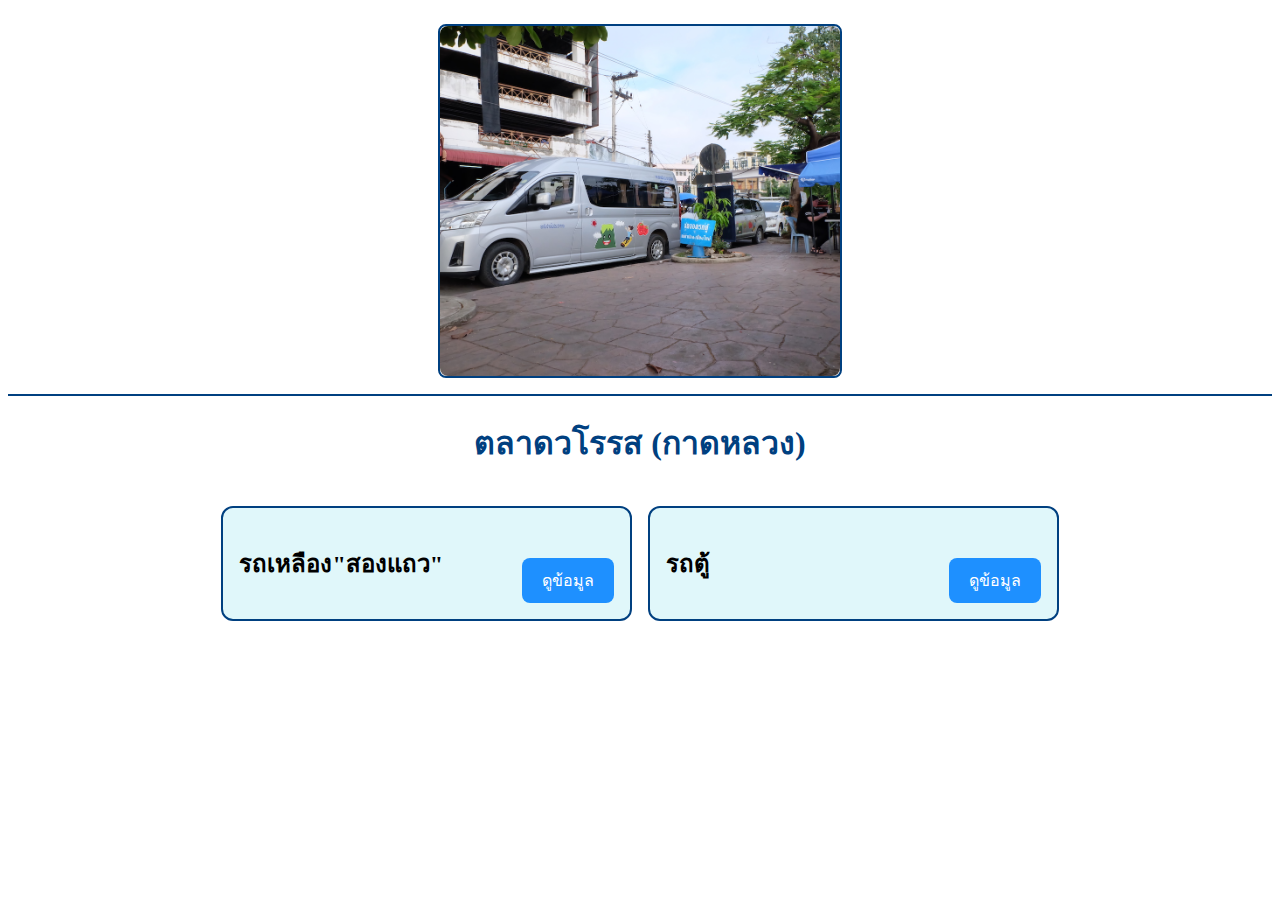
<file: car.html>
<!DOCTYPE html>
<html lang="en">

<head>
    <meta charset="UTF-8">
    <meta name="viewport" content="width=device-width, initial-scale=1.0">
    <title>Document</title>
    <link rel="stylesheet" href="decorate-1.css">
</head>

<body>
    <section class="navbar">
        <div class="i-1">
            <img src="ตลาดวโรรส.jpg" alt="">
        </div>


    </section>
    <h1>ตลาดวโรรส (กาดหลวง) </h1>

    <div class="flexbox">
        <div class="item">
            <div class="content">
                <h2>รถเหลือง"สองแถว"</h2>
                <!-- <h3>ราคา 40-50 บาท</h3> -->
                <a href="car3.html">
                    <button class="info-button">ดูข้อมูล</button>
                </a>
            </div>
        </div>

        <div class="item">
            <div class="content">
                <h2>รถตู้</h2>
                <!-- <h3>ราคาเริ่มต้นที่ 150 บาท</h3> -->
                <a href="far.html">
                    <button class="info-button">ดูข้อมูล</button>
                </a>

            </div>
        </div>


    </div>




</body>

</html>
</file>
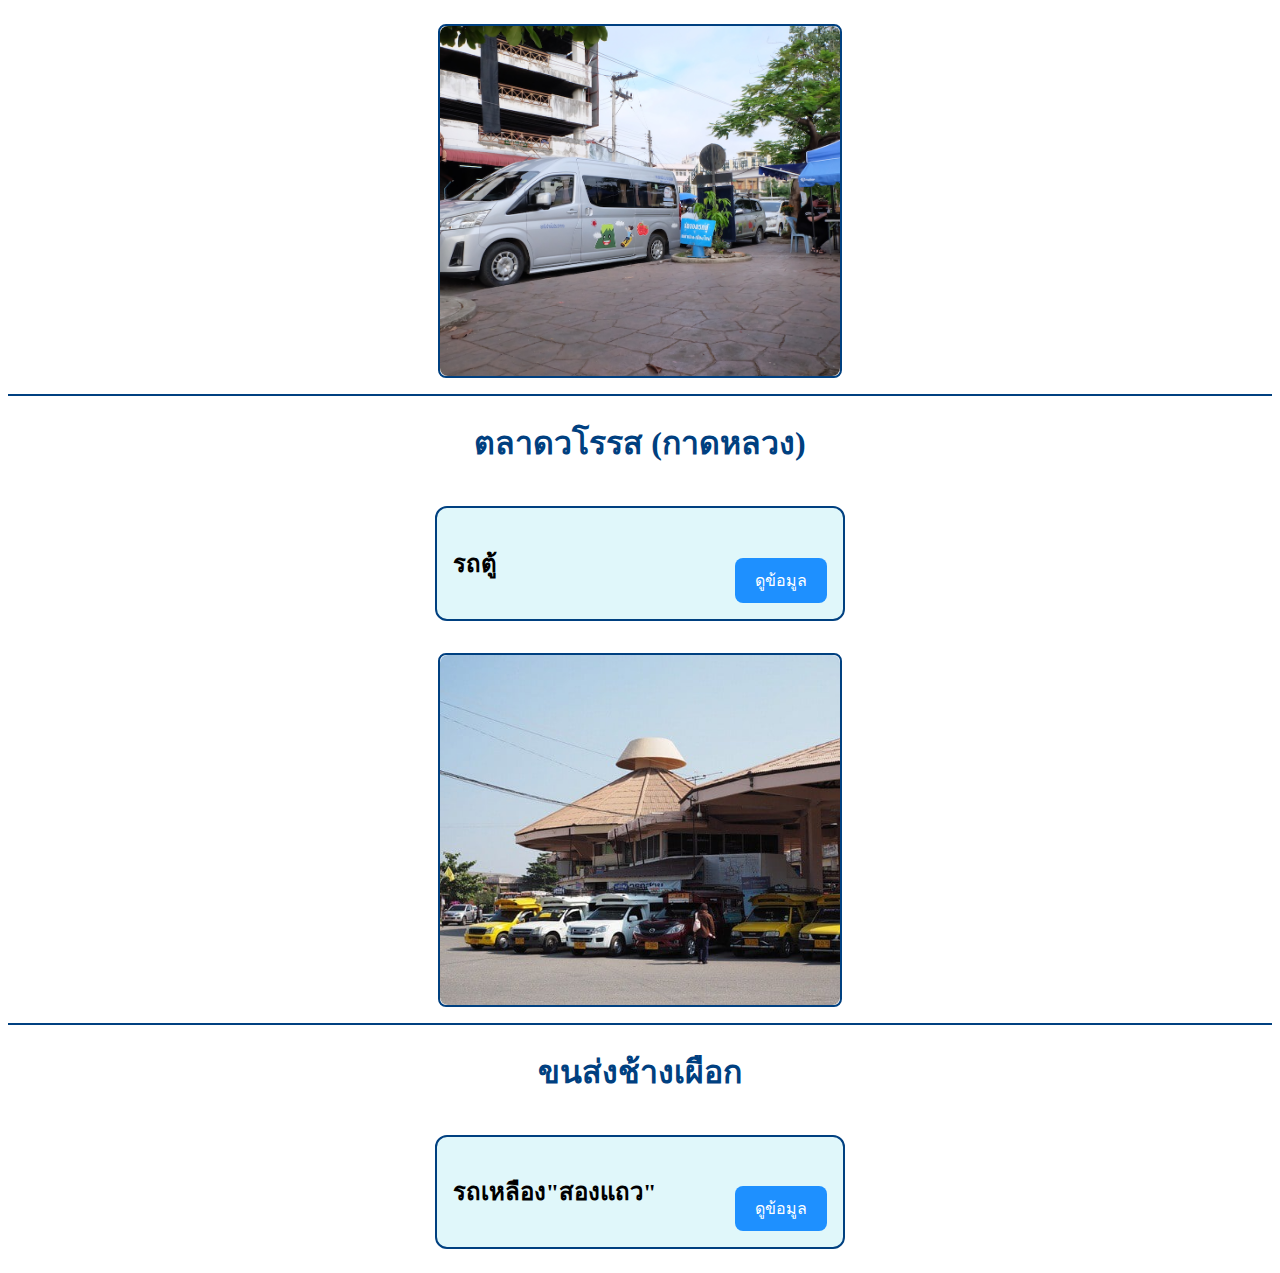
<file: car2.html>
<!DOCTYPE html>
<html lang="en">

<head>
    <meta charset="UTF-8">
    <meta name="viewport" content="width=device-width, initial-scale=1.0">
    <title>Document</title>
    <link rel="stylesheet" href="decorate-1.css">
</head>

<body>
    <section class="navbar">
        <div class="i-1">
            <img src="ตลาดวโรรส.jpg" alt="">
        </div>


    </section>
    <h1>ตลาดวโรรส (กาดหลวง) </h1>

    <div class="flexbox">

        <div class="item">
            <div class="content">
                <h2>รถตู้</h2>
                <!-- <h3>ราคาเริ่มต้นที่ 150 บาท</h3> -->
                <a href="car5.html">
                    <button class="info-button">ดูข้อมูล</button>
                </a>

            </div>
        </div>


    </div>

    <section class="navbar">
        <div class="i-1">
            <img src="ขนส่งช้างเผือกล่าสุด1.jpg" alt="">
        </div>


    </section>
    <h1>ขนส่งช้างเผือก </h1>

    <div class="flexbox">
        <div class="item">
            <div class="content">
                <h2>รถเหลือง"สองแถว"</h2>
                <!-- <h3>ราคา 40-50 บาท</h3> -->

                <a href="car4.html">
                    <button class="info-button">ดูข้อมูล</button>
                </a>
            </div>
        </div>


    </div>




</body>

</html>
</file>
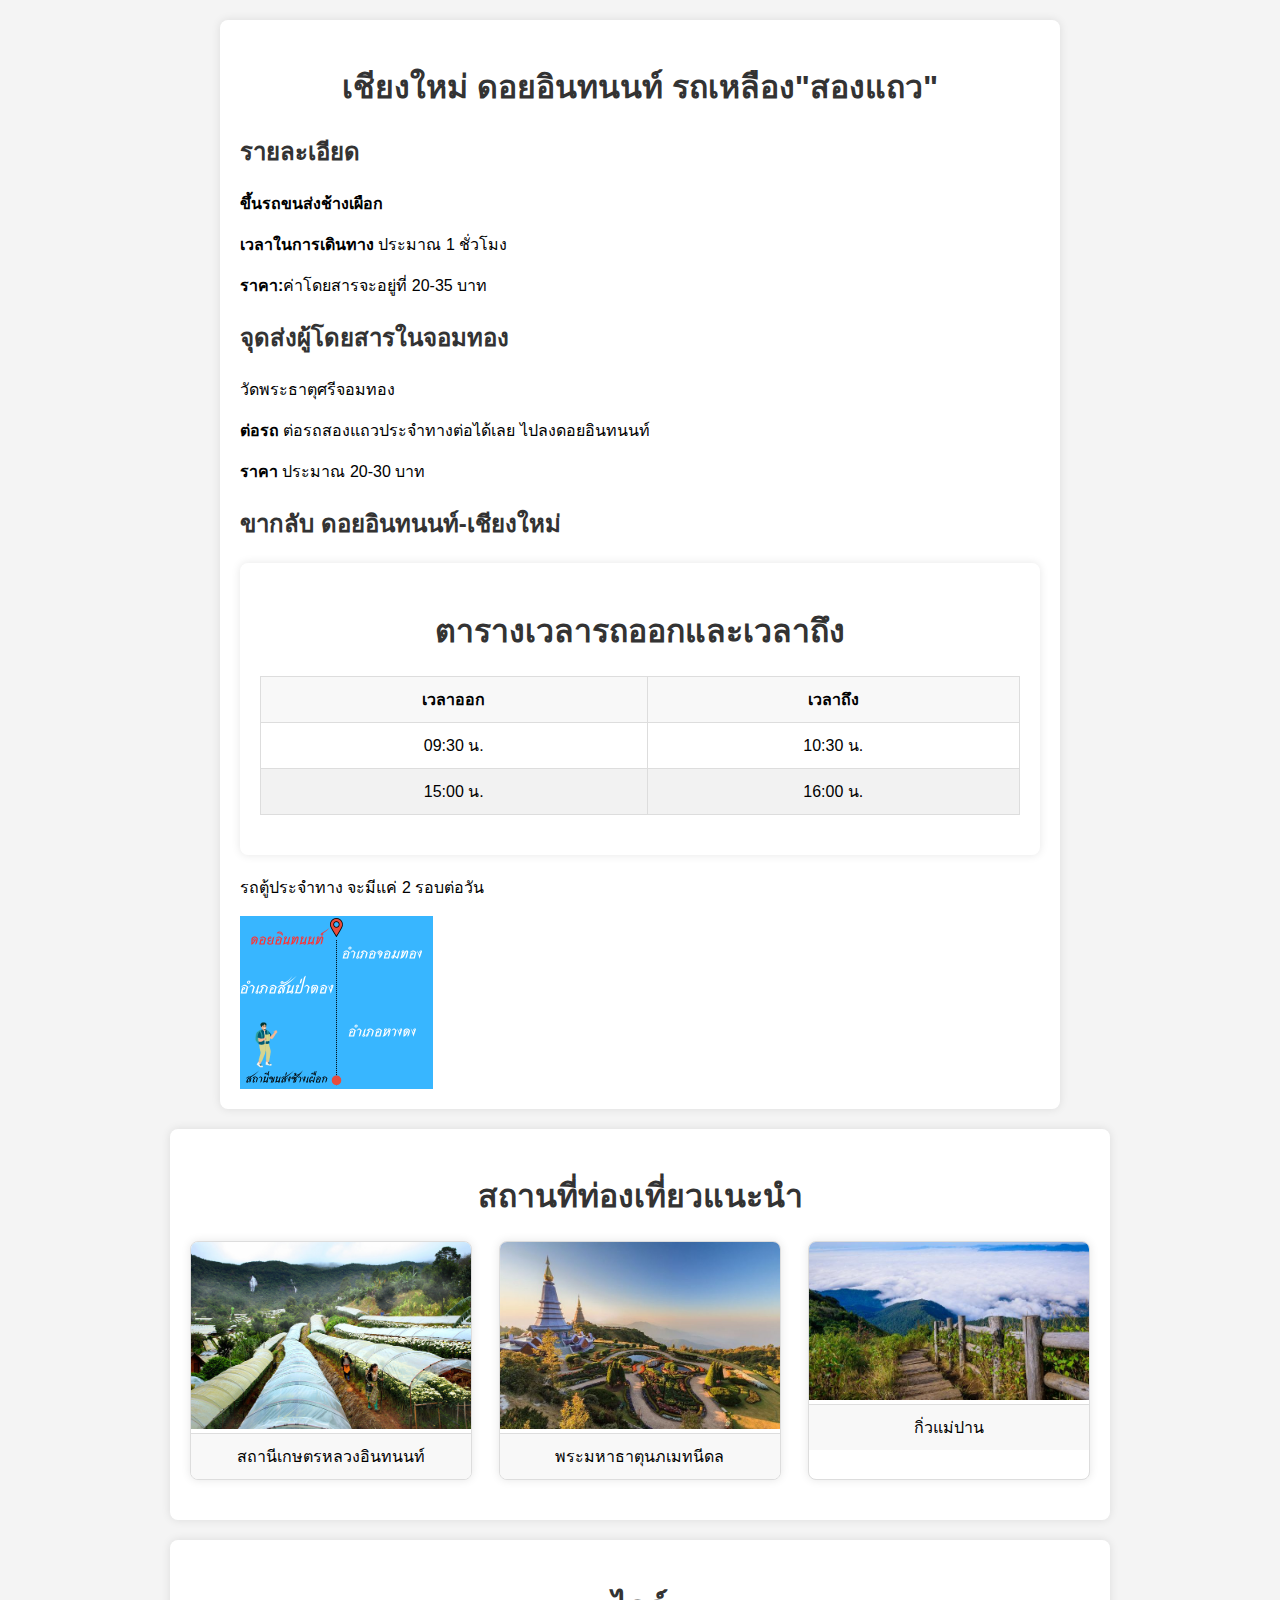
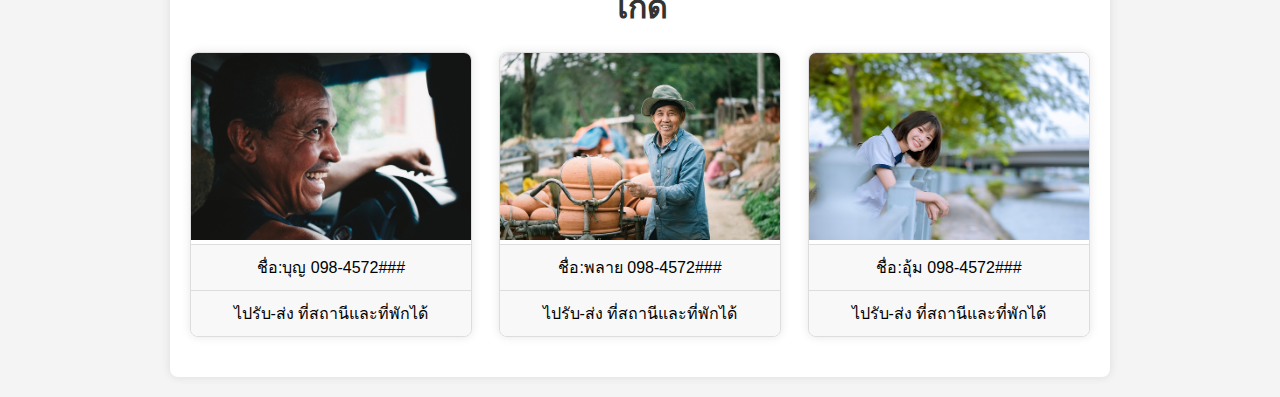
<file: car4.html>
<!DOCTYPE html>
<html lang="th">

<head>
    <meta charset="UTF-8">
    <meta name="viewport" content="width=device-width, initial-scale=1.0">
    <title>ข้อมูลรถและตารางเวลา</title>
    <link rel="stylesheet" href="fargo4.css">
</head>

<body>
    <div class="container">
        <h1>เชียงใหม่ ดอยอินทนนท์ รถเหลือง"สองแถว" </h1>

        </table>


        <div class="info">
            <h2>รายละเอียด</h2>
            <p><strong>ขึ้นรถขนส่งช้างเผือก</strong> </p>
            <p><strong>เวลาในการเดินทาง</strong> ประมาณ 1 ชั่วโมง</p>

            <p><strong>ราคา:</strong>ค่าโดยสารจะอยู่ที่ 20-35 บาท</p>
        </div>
        <!-- <div class="limitations">
            <h2>ข้อจำกัด</h2>
            <ul>
                <li>ไม่มีแอร์</li>
                <li>แวะบ่อย</li>
                <li>มีบรรทุกของตลอด</li>
                <li>ที่นั่งน้อย</li>
                <li>จองล่วงหน้าไม่ได้</li>
            </ul>
        </div> -->
        <div class="drop-off">
            <h2>จุดส่งผู้โดยสารในจอมทอง </h2>
            <p>วัดพระธาตุศรีจอมทอง</p>
            <p><strong>ต่อรถ</strong> ต่อรถสองแถวประจำทางต่อได้เลย ไปลงดอยอินทนนท์</p>
            <p><strong>ราคา</strong> ประมาณ 20-30 บาท</p>
        </div>
        <h2>ขากลับ ดอยอินทนนท์-เชียงใหม่</h2>
        <div class="container">
            <h1>ตารางเวลารถออกและเวลาถึง</h1>
            <table>
                <thead>
                    <tr>
                        <th>เวลาออก</th>
                        <th>เวลาถึง</th>
                    </tr>
                </thead>
                <tbody>
                    <tr>
                        <td>09:30 น.</td>
                        <td>10:30 น.</td>
                    </tr>
                    <tr>
                        <td>15:00 น.</td>
                        <td>16:00 น.</td>
                    </tr>
                </tbody>
            </table>
        </div>
        <p>รถตู้ประจำทาง จะมีแค่ 2 รอบต่อวัน</p>

        </p>
        <div class="image-container">
            <img src="สองแถวอิน.png" alt="รูปภาพตัวอย่าง">
        </div>
    </div>



    <div class="boxbox">
        <h1>สถานที่ท่องเที่ยวแนะนำ</h1>
        <div class="gallery">
            <div class="box">
                <img src="สถานีเกษตรหลวงอินทนนท์1.jpg" alt="รูปภาพ 1">
                <p>สถานีเกษตรหลวงอินทนนท์</p>
            </div>
            <div class="box">
                <img src="พระมหาธาตุนภเมทนีดล.jpg" alt="รูปภาพ 2">
                <p>พระมหาธาตุนภเมทนีดล </p>
            </div>
            <div class="box">
                <img src="กิ่วแม่ปาน1.jpg" alt="รูปภาพ 3">
                <p>กิ่วแม่ปาน </p>
            </div>
        </div>
    </div>


    <div class="boxbox">
        <h1>ไกด์</h1>
        <div class="gallery">
            <div class="box">
                <img src="ไกด์1.jpg" alt="รูปภาพ 1">
                <p>ชื่อ:บุญ 098-4572###</p>
                <p>ไปรับ-ส่ง ที่สถานีและที่พักได้</p>

            </div>
            <div class="box">
                <img src="ไกด์2.jpg" alt="รูปภาพ 2">
                <p>ชื่อ:พลาย 098-4572###</p>
                <p>ไปรับ-ส่ง ที่สถานีและที่พักได้</p>
            </div>
            <div class="box">
                <img src="ไกด์3.jpg" alt="รูปภาพ 3">
                <p>ชื่อ:อุ้ม 098-4572###</p>
                <p>ไปรับ-ส่ง ที่สถานีและที่พักได้</p>
            </div>
        </div>
    </div>
</body>

</html>
</file>
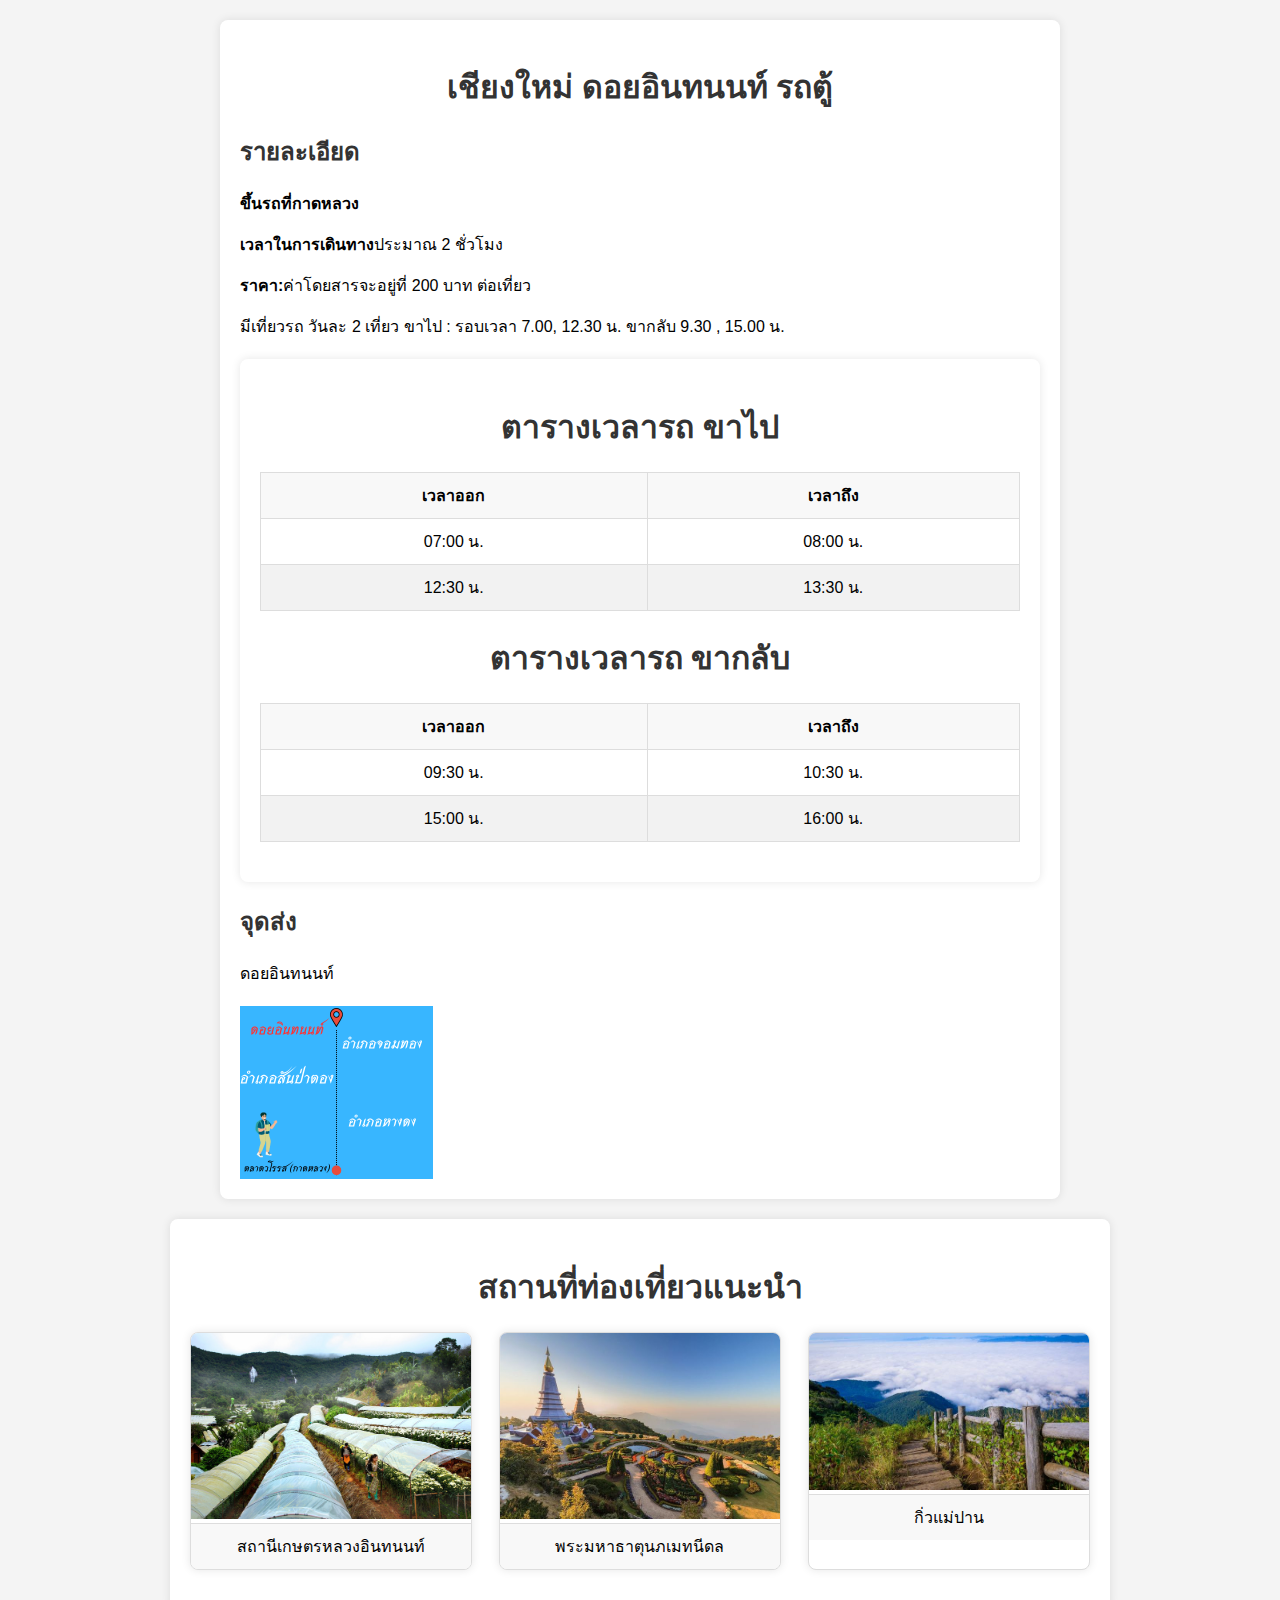
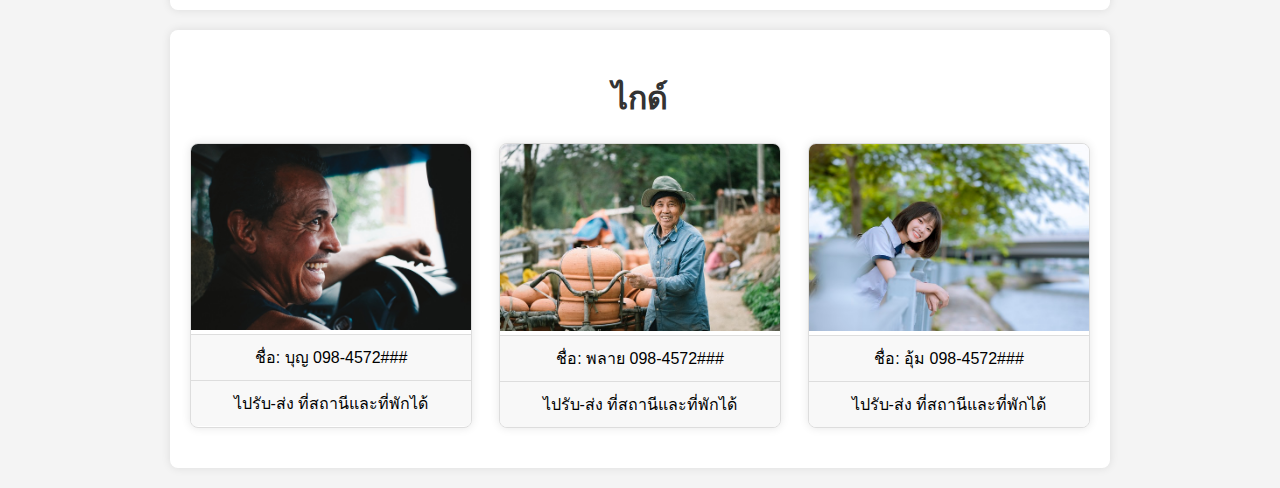
<file: car5.html>
<!DOCTYPE html>
<html lang="th">

<head>
    <meta charset="UTF-8">
    <meta name="viewport" content="width=device-width, initial-scale=1.0">
    <title>ข้อมูลรถและตารางเวลา</title>
    <link rel="stylesheet" href="fargo5.css">
</head>

<body>
    <div class="container">
        <h1>เชียงใหม่ ดอยอินทนนท์ รถตู้</h1>

        <div class="info">
            <h2>รายละเอียด</h2>
            <p><strong>ขึ้นรถที่กาดหลวง</strong></p>
            <p><strong>เวลาในการเดินทาง</strong>ประมาณ 2 ชั่วโมง</p>
            <p><strong>ราคา:</strong>ค่าโดยสารจะอยู่ที่ 200 บาท ต่อเที่ยว</p>
            <p>มีเที่ยวรถ วันละ 2 เที่ยว ขาไป : รอบเวลา 7.00, 12.30 น. ขากลับ 9.30 , 15.00 น.</p>
            <div class="container">
                <h1>ตารางเวลารถ ขาไป</h1>
                <table>
                    <thead>
                        <tr>
                            <th>เวลาออก</th>
                            <th>เวลาถึง</th>
                        </tr>
                    </thead>
                    <tbody>
                        <tr>
                            <td>07:00 น.</td>
                            <td>08:00 น.</td>
                        </tr>
                        <tr>
                            <td>12:30 น.</td>
                            <td>13:30 น.</td>
                        </tr>
                    </tbody>
                </table>

                <h1>ตารางเวลารถ ขากลับ</h1>
                <table>
                    <thead>
                        <tr>
                            <th>เวลาออก</th>
                            <th>เวลาถึง</th>
                        </tr>
                    </thead>
                    <tbody>
                        <tr>
                            <td>09:30 น.</td>
                            <td>10:30 น.</td>
                        </tr>
                        <tr>
                            <td>15:00 น.</td>
                            <td>16:00 น.</td>
                        </tr>
                    </tbody>
                </table>
            </div>
        </div>

        <div class="drop-off">
            <h2>จุดส่ง</h2>
            <p>ดอยอินทนนท์</p>
        </div>
        <div class="image-container">
            <img src="ตู้อิน.png" alt="รูปภาพตัวอย่าง">
        </div>
    </div>

    <div class="boxbox">
        <h1>สถานที่ท่องเที่ยวแนะนำ</h1>
        <div class="gallery">
            <div class="box">
                <img src="สถานีเกษตรหลวงอินทนนท์1.jpg" alt="สถานีเกษตรหลวงอินทนนท์">
                <p>สถานีเกษตรหลวงอินทนนท์</p>
            </div>
            <div class="box">
                <img src="พระมหาธาตุนภเมทนีดล.jpg" alt="พระมหาธาตุนภเมทนีดล">
                <p>พระมหาธาตุนภเมทนีดล</p>
            </div>
            <div class="box">
                <img src="กิ่วแม่ปาน1.jpg" alt="กิ่วแม่ปาน">
                <p>กิ่วแม่ปาน</p>
            </div>
        </div>
    </div>

    <div class="boxbox">
        <h1>ไกด์</h1>
        <div class="gallery">
            <div class="box">
                <img src="ไกด์1.jpg" alt="บุญ">
                <p>ชื่อ: บุญ 098-4572###</p>
                <p>ไปรับ-ส่ง ที่สถานีและที่พักได้</p>
            </div>
            <div class="box">
                <img src="ไกด์2.jpg" alt="พลาย">
                <p>ชื่อ: พลาย 098-4572###</p>
                <p>ไปรับ-ส่ง ที่สถานีและที่พักได้</p>
            </div>
            <div class="box">
                <img src="ไกด์3.jpg" alt="อุ้ม">
                <p>ชื่อ: อุ้ม 098-4572###</p>
                <p>ไปรับ-ส่ง ที่สถานีและที่พักได้</p>
            </div>
        </div>
    </div>
</body>

</html>
</file>
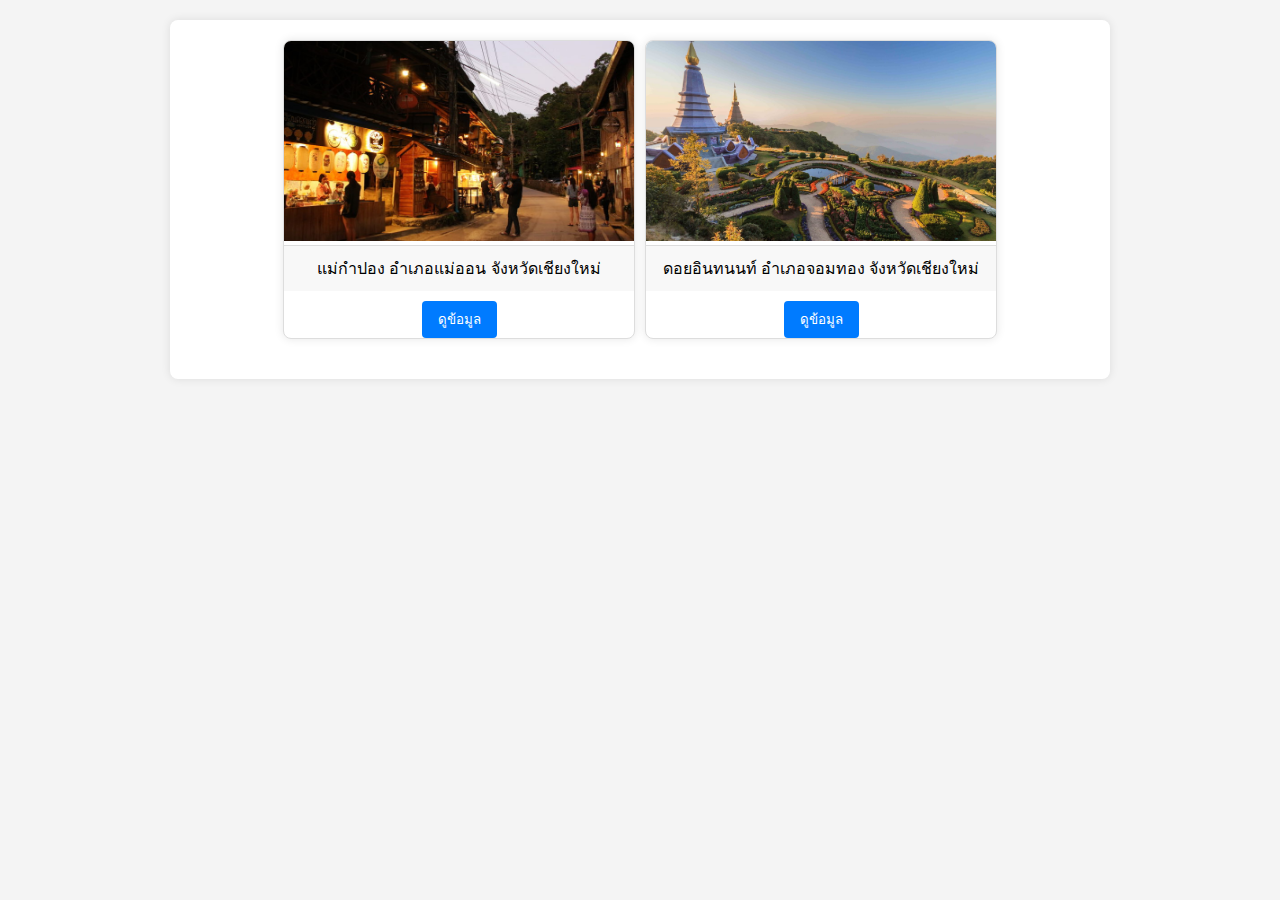
<file: station.html>
<!DOCTYPE html>
<html lang="en">

<head>
    <meta charset="UTF-8">
    <meta name="viewport" content="width=device-width, initial-scale=1.0">
    <title>Document</title>
    <link rel="stylesheet" href="decorate.css">
</head>

<body>
    <div class="boxbox">
        <!-- <h1>กล่องรูปภาพและคำอธิบาย</h1> -->
        <div class="gallery">
            <div class="box">
                <img src="แม่กำ.jpg" alt="รูปภาพ 1">
                <p>แม่กำปอง อำเภอแม่ออน จังหวัดเชียงใหม่</p>
                <a href="car.html">
                    <button class="info-btn">ดูข้อมูล</button>
                </a>
            </div>

            <div class="box">
                <img src="ดอยอินทนนท์.jpg" alt="รูปภาพ 2">
                <p>ดอยอินทนนท์ อำเภอจอมทอง จังหวัดเชียงใหม่</p>
                <a href="car2.html">
                    <button class="info-btn">ดูข้อมูล</button>
                </a>
            </div>
        </div>
    </div>
</body>

</html>
</file>
<file: decorate-1.css>
/* สไตล์พื้นฐาน */
.navbar {
    display: flex;
    justify-content: center;
    align-items: center;
    padding: 16px;
    border-bottom: 2px solid #004080;
    /* กรอบด้านล่างสีฟ้า */
}

.navbar .i-1 {
    display: flex;
    justify-content: center;
    align-items: center;
    width: 400px;
    height: 350px;
    border: 2px solid #004080;
    /* กรอบรอบรูปภาพสีฟ้า */
    border-radius: 8px;
}

.navbar img {
    width: 100%;
    height: 100%;
    object-fit: cover;
    border-radius: 8px;
}

h1 {
    font-size: 32px;
    color: #004080;
    /* เปลี่ยนสีหัวข้อเป็นสีฟ้า */
    display: flex;
    justify-content: center;
}

.flexbox {
    display: flex;
    justify-content: center;
    box-sizing: border-box;
    gap: 16px;
    padding: 16px;
    flex-wrap: wrap;
}

.item {
    display: block;
    box-sizing: border-box;
    width: 33.33%;
    /* ทำให้แต่ละ item มีความกว้าง 1/3 ของพื้นที่ */
}

.content {
    background-color: #e0f7fa;
    /* พื้นหลังสีฟ้าอ่อน */
    border: 2px solid #004080;
    /* กรอบสีฟ้าเข้ม */
    padding: 16px;
    position: relative;
    border-radius: 12px;
}

.info-button {
    background-color: #1e90ff;
    /* ปุ่มสีฟ้า */
    border: none;
    color: white;
    padding: 10px 20px;
    text-align: center;
    text-decoration: none;
    display: inline-block;
    font-size: 16px;
    margin-top: 10px;
    cursor: pointer;
    position: absolute;
    bottom: 16px;
    right: 16px;
    border-radius: 8px;
}

.info-button:hover {
    background-color: #1c86ee;
    /* สีเมื่อวางเมาส์บนปุ่ม */
}

/* Media Queries สำหรับหน้าจอขนาดเล็ก */
@media (max-width: 768px) {
    .navbar .i-1 {
        width: 300px;
        height: 250px;
    }

    h1 {
        font-size: 28px;
    }

    .item {
        width: 50%;
        /* เปลี่ยนความกว้างของแต่ละ item เป็น 50% ในหน้าจอขนาดกลาง */
    }
}

@media (max-width: 480px) {
    .navbar .i-1 {
        width: 200px;
        height: 150px;
    }

    h1 {
        font-size: 24px;
    }

    .item {
        width: 100%;
        /* เปลี่ยนความกว้างของแต่ละ item เป็น 100% ในหน้าจอขนาดเล็ก */
    }

    .info-button {
        font-size: 14px;
        padding: 8px 16px;
    }
}
</file>
<file: fargo4.css>
body {
    font-family: Arial, sans-serif;
    background-color: #f4f4f4;
    margin: 0;
    padding: 0;
}

.container {
    max-width: 800px;
    margin: 20px auto;
    padding: 20px;
    background-color: #fff;
    border-radius: 8px;
    box-shadow: 0 0 10px rgba(0, 0, 0, 0.1);
}

h1 {
    text-align: center;
    color: #333;
    margin-bottom: 20px;
}

h2 {
    color: #333;
    margin-top: 20px;
}

.info,
.contact,
.limitations,
.drop-off {
    margin-bottom: 20px;
}

ul {
    list-style-type: disc;
    margin-left: 20px;
}

table {
    width: 100%;
    border-collapse: collapse;
    margin-bottom: 20px;
}

table th,
table td {
    border: 1px solid #ddd;
    padding: 10px;
    text-align: center;
}

table thead {
    background-color: #f8f8f8;
}

table tbody tr:nth-child(even) {
    background-color: #f2f2f2;
}

table tbody tr:hover {
    background-color: #e0e0e0;
}

.boxbox {
    max-width: 900px;
    margin: 20px auto;
    padding: 20px;
    background-color: #fff;
    border-radius: 8px;
    box-shadow: 0 0 10px rgba(0, 0, 0, 0.1);
}

.gallery {
    display: flex;
    flex-wrap: wrap;
    justify-content: space-between;
    gap: 10px;
}

.box {
    width: calc(33.333% - 20px);
    height: auto;
    border: 1px solid #ddd;
    border-radius: 8px;
    overflow: hidden;
    text-align: center;
    background-color: #fff;
    box-shadow: 0 0 10px rgba(0, 0, 0, 0.1);
    margin-bottom: 20px;
}

.box img {
    width: 100%;
    height: auto;
    object-fit: cover;
}

.box p {
    padding: 10px;
    margin: 0;
    background-color: #f8f8f8;
    border-top: 1px solid #ddd;
}

.image-container {
    width: 100%;
    overflow: hidden;
    display: flex;
    justify-content: center;
}

.image-container {
    width: 193px;
    height: 173px;
    overflow: hidden;
    display: flex;
    justify-content: center;
}

/* Media Queries for Responsive Design */
@media (max-width: 768px) {
    .box {
        width: calc(50% - 10px);
    }
}

@media (max-width: 480px) {

    .container,
    .boxbox {
        padding: 10px;
    }

    .box {
        width: 100%;
    }
}
</file>
<file: fargo5.css>
body {
    font-family: Arial, sans-serif;
    background-color: #f4f4f4;
    margin: 0;
    padding: 0;
}

.container {
    max-width: 800px;
    margin: 20px auto;
    padding: 20px;
    background-color: #fff;
    border-radius: 8px;
    box-shadow: 0 0 10px rgba(0, 0, 0, 0.1);
}

h1 {
    text-align: center;
    color: #333;
    margin-bottom: 20px;
}

h2 {
    color: #333;
    margin-top: 20px;
}

.info,
.contact,
.limitations,
.drop-off {
    margin-bottom: 20px;
}

ul {
    list-style-type: disc;
    margin-left: 20px;
}

table {
    width: 100%;
    border-collapse: collapse;
    margin-bottom: 20px;
}

table th,
table td {
    border: 1px solid #ddd;
    padding: 10px;
    text-align: center;
}

table thead {
    background-color: #f8f8f8;
}

table tbody tr:nth-child(even) {
    background-color: #f2f2f2;
}

table tbody tr:hover {
    background-color: #e0e0e0;
}

.boxbox {
    max-width: 900px;
    margin: 20px auto;
    padding: 20px;
    background-color: #fff;
    border-radius: 8px;
    box-shadow: 0 0 10px rgba(0, 0, 0, 0.1);
}

.gallery {
    display: flex;
    flex-wrap: wrap;
    justify-content: space-between;
    gap: 10px;
}

.box {
    width: calc(33.333% - 20px);
    height: auto;
    border: 1px solid #ddd;
    border-radius: 8px;
    overflow: hidden;
    text-align: center;
    background-color: #fff;
    box-shadow: 0 0 10px rgba(0, 0, 0, 0.1);
    margin-bottom: 20px;
}

.box img {
    width: 100%;
    height: auto;
    object-fit: cover;
}

.box p {
    padding: 10px;
    margin: 0;
    background-color: #f8f8f8;
    border-top: 1px solid #ddd;
}

.image-container {
    width: 100%;
    overflow: hidden;
    display: flex;
    justify-content: center;
}

.image-container {
    width: 193px;
    height: 173px;
    overflow: hidden;
    display: flex;
    justify-content: center;
}

/* Media Queries for Responsive Design */
@media (max-width: 768px) {
    .box {
        width: calc(50% - 10px);
    }
}

@media (max-width: 480px) {

    .container,
    .boxbox {
        padding: 10px;
    }

    .box {
        width: 100%;
    }
}
</file>
<file: decorate.css>
body {
    font-family: Arial, sans-serif;
    background-color: #f4f4f4;
    margin: 0;
    padding: 0;
}

.boxbox {
    max-width: 900px;
    margin: 20px auto;
    padding: 20px;
    background-color: #fff;
    border-radius: 8px;
    box-shadow: 0 0 10px rgba(0, 0, 0, 0.1);
}

h1 {
    text-align: center;
    color: #333;
    margin-bottom: 20px;
}

.gallery {
    display: flex;
    flex-wrap: wrap;
    gap: 10px;
    justify-content: center;
}

.box {
    width: calc(50% - 10px);
    /* Adjust width to fit two boxes per row with spacing */
    height: auto;
    max-width: 350px;
    border: 1px solid #ddd;
    border-radius: 8px;
    overflow: hidden;
    text-align: center;
    background-color: #fff;
    box-shadow: 0 0 10px rgba(0, 0, 0, 0.1);
    margin-bottom: 20px;
}

.box img {
    width: 100%;
    height: 200px;
    /* Fixed height to maintain aspect ratio */
    object-fit: cover;
}

.box p {
    padding: 10px;
    margin: 0;
    background-color: #f8f8f8;
    border-top: 1px solid #ddd;
}

.info-btn {
    margin-top: 10px;
    padding: 8px 16px;
    background-color: #007bff;
    color: white;
    border: none;
    border-radius: 4px;
    cursor: pointer;
}

.info-btn:hover {
    background-color: #0056b3;
}

/* Media Queries for Responsive Design */
@media (max-width: 768px) {
    .box {
        width: calc(100% - 10px);
        /* Full width for mobile devices */
    }
}
</file>
